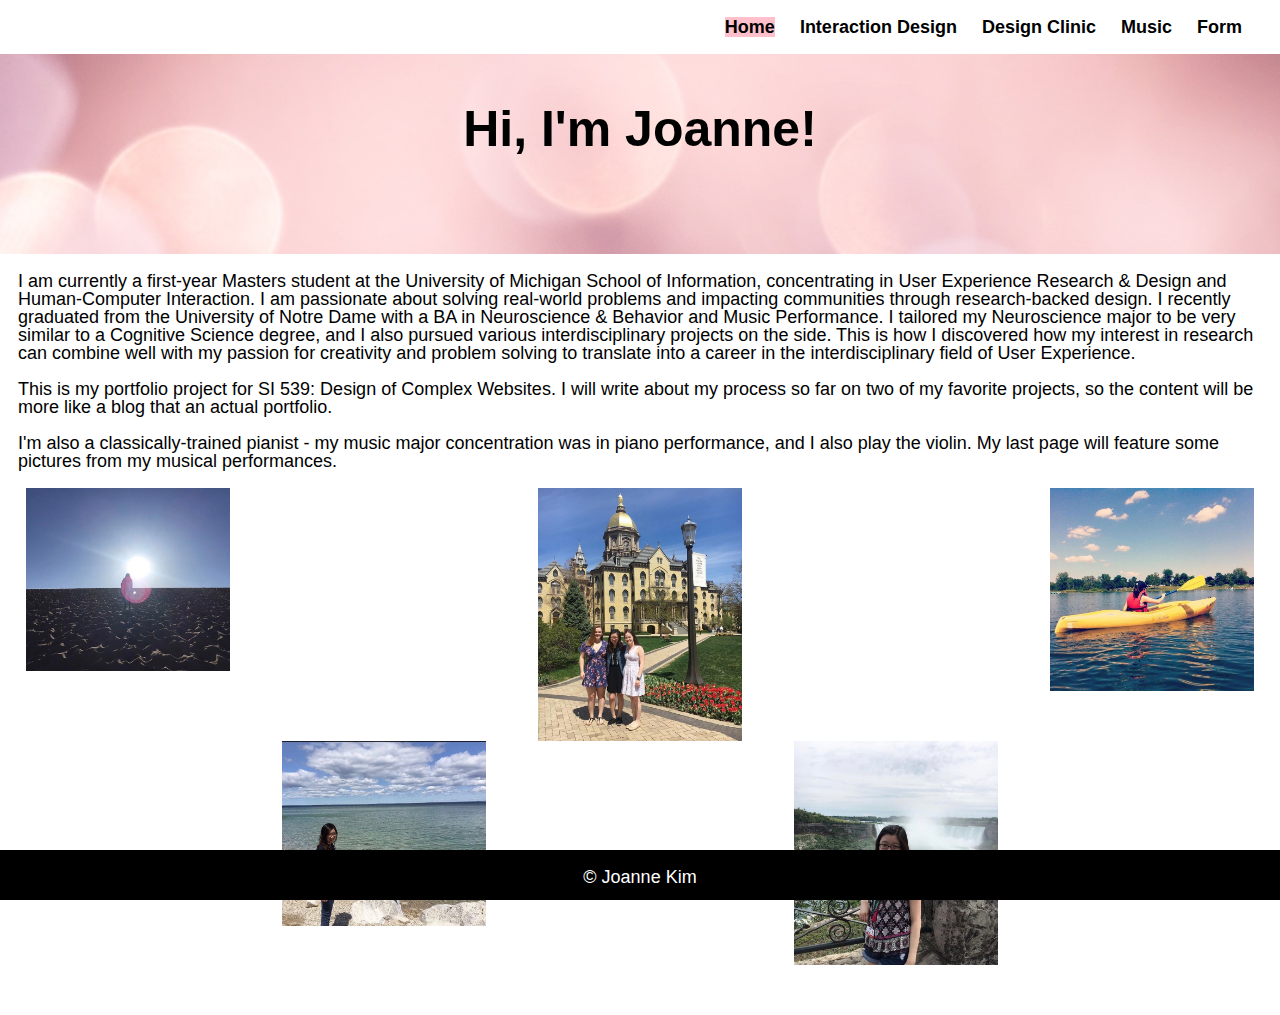
<file: index.html>
<!DOCTYPE html>
<html lang = "en" dir = "ltr">
	<head>
    <!-- Global site tag (gtag.js) - Google Analytics -->
<script async src="https://www.googletagmanager.com/gtag/js?id=UA-151871253-1"></script>
<script>
  window.dataLayer = window.dataLayer || [];
  function gtag(){dataLayer.push(arguments);}
  gtag('js', new Date());

  gtag('config', 'UA-151871253-1');
</script>
		<meta charset="utf-8">
    <meta name="viewport" content="width=device-width, initial-scale=1.0">
    <link rel="stylesheet" type="text/css" href="css/html5reset.css">
    <link rel="stylesheet" type="text/css" href="css/style.css">
		<title> Joanne's Portfolio</title>
	</head>
	<body>
     <div class="skip"><a href="#home_top">Skip to Main Content</a></div>

    <div class="container">
		<div class="nav">
			<nav>
        		<ul>
          			<li><a href="index.html" class = "current">Home</a></li>
          			<li><a href="interaction_design.html">Interaction Design</a></li>
          			<li><a href="design_clinic.html">Design Clinic</a></li>
          			<li><a href="music.html">Music</a></li>
          			<li><a href="form.html">Form</a></li>

        		</ul>
      		</nav>
    	</div>


<header class = "home" id = "home_top">
  <h1> Hi, I'm Joanne! </h1>
</header>


<p> I am currently a first-year Masters student at the University of Michigan School of Information, concentrating in User Experience Research & Design and Human-Computer Interaction. I am passionate about solving real-world problems and impacting communities through research-backed design. I recently graduated from the University of Notre Dame with a BA in Neuroscience & Behavior and Music Performance. I tailored my Neuroscience major to be very similar to a Cognitive Science degree, and I also pursued various interdisciplinary projects on the side. This is how I discovered how my interest in research can combine well with my passion for creativity and problem solving to translate into a career in the interdisciplinary field of User Experience. <br> </p>


<p> This is my portfolio project for SI 539: Design of Complex Websites. I will write about my process so far on two of my favorite projects, so the content will be more like a blog that an actual portfolio. <br> </p>

<p> I'm also a classically-trained pianist -  my music major concentration was in piano performance, and I also play the violin. My last page will feature some pictures from my musical performances. <br> </p>

<div class = "home_gallery">

<div class = "home_1">
<img src = "images/home_1.jpeg" alt = "sunset at dunes"/>
</div>

<div class = "home_2">
<img src = "images/home_2.jpeg" alt = "at the lake"/>
</div>

<div class = "home_3">
<img src = "images/home_3.jpeg" alt = "golden dome"/>
</div>

<div class = "home_4">
<img src = "images/home_4.jpeg" alt = "Niagara"/>
</div>

<div class = "home_5">
<img src = "images/home_5.jpeg" alt = "kayak"/>
</div>
</div>



<footer>
      <p> &copy; Joanne Kim </p>
</footer>
</div>
</body>
</html>
</file>
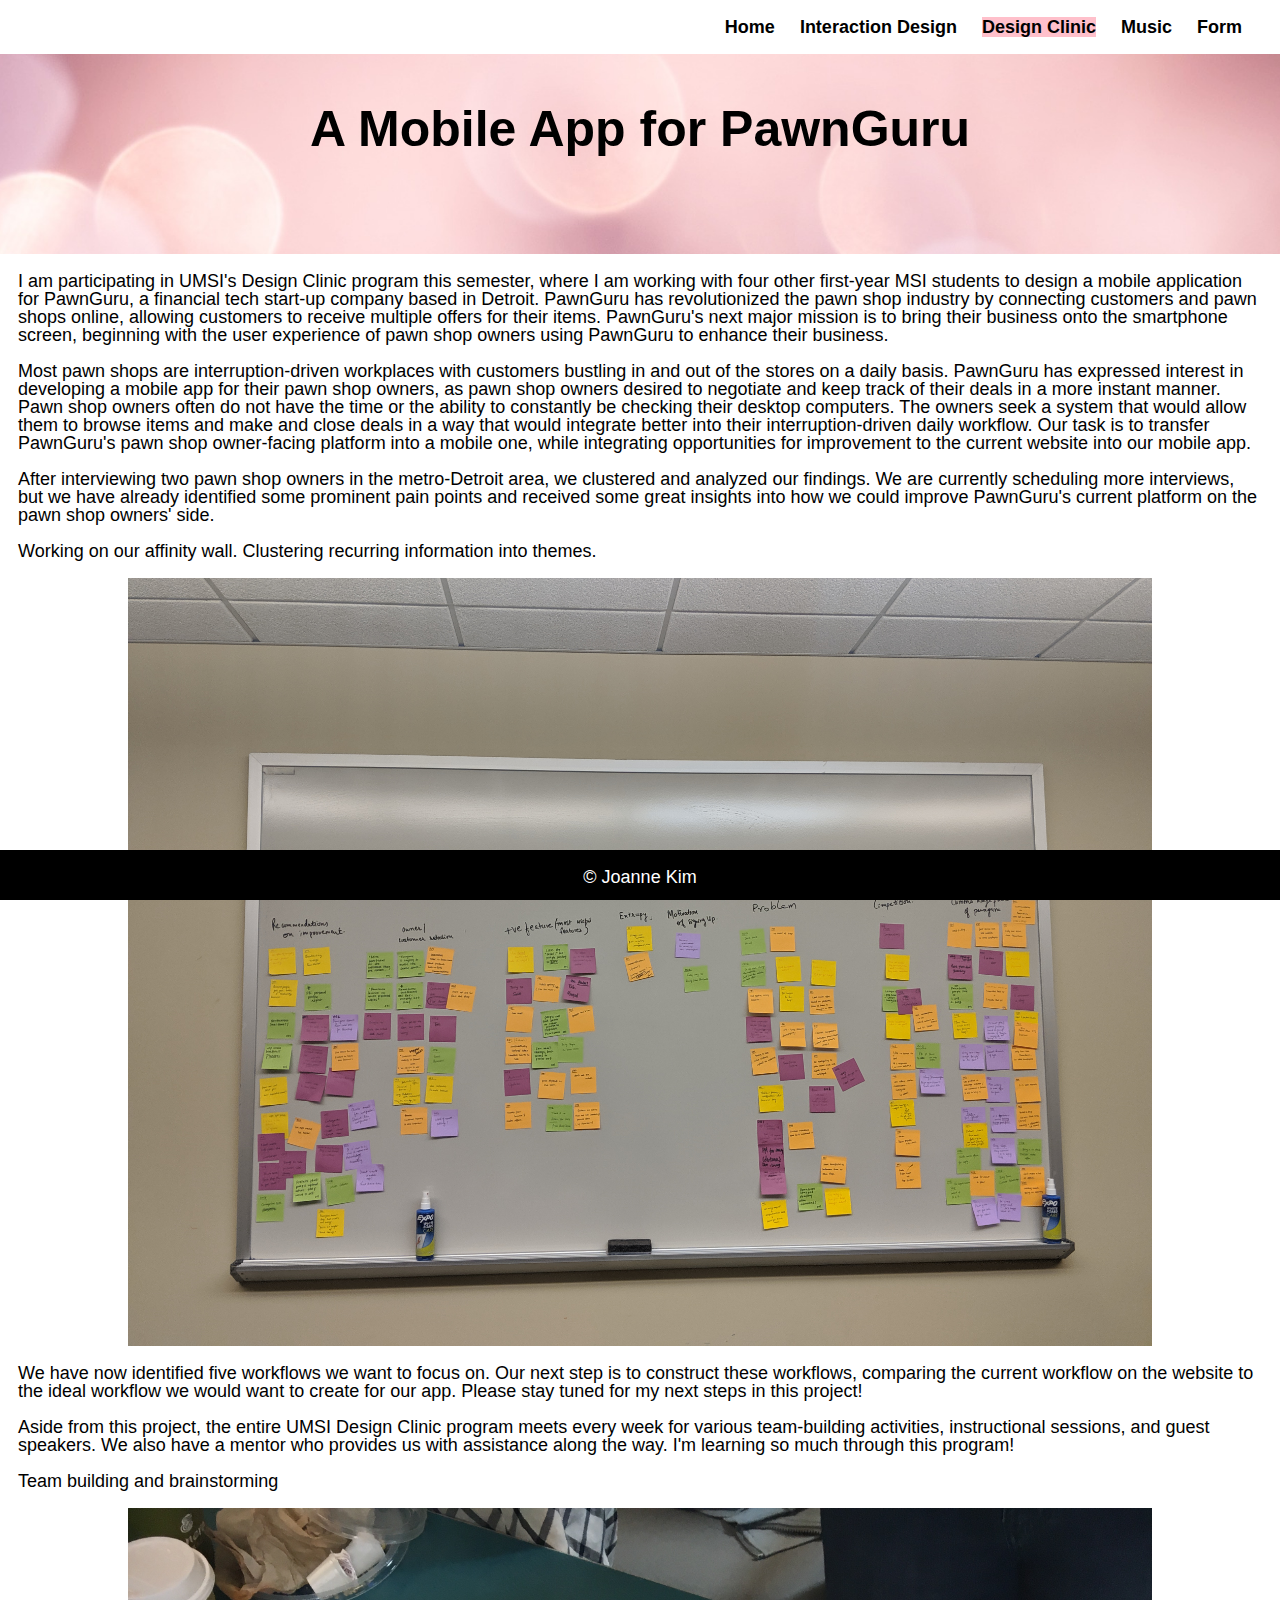
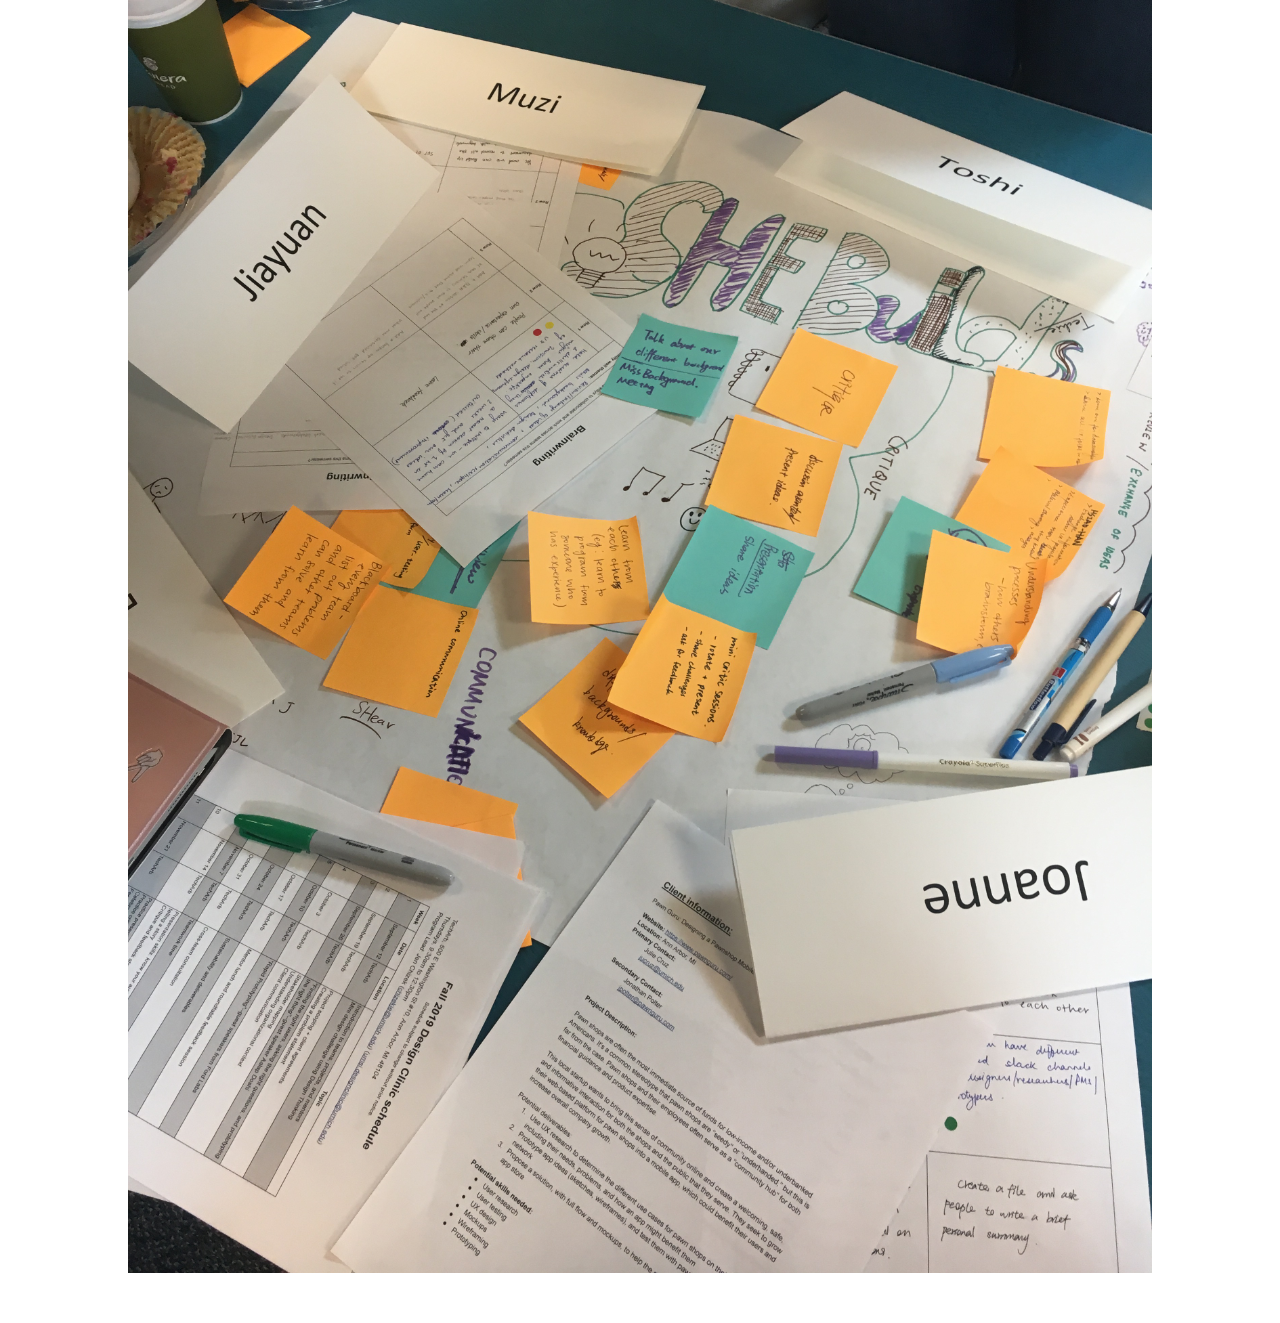
<file: design_clinic.html>
<!DOCTYPE html>
<html lang = "en" dir = "ltr">
	<head>
    <!-- Global site tag (gtag.js) - Google Analytics -->
<script async src="https://www.googletagmanager.com/gtag/js?id=UA-151871253-1"></script>
<script>
  window.dataLayer = window.dataLayer || [];
  function gtag(){dataLayer.push(arguments);}
  gtag('js', new Date());

  gtag('config', 'UA-151871253-1');
</script>
		<meta charset="utf-8">
    <meta name="viewport" content="width=device-width, initial-scale=1.0">
    <link rel="stylesheet" type="text/css" href="css/html5reset.css">
    <link rel="stylesheet" type="text/css" href="css/style.css">
		<title> Joanne's Portfolio</title>
	</head>
	<body>
     <div class="skip"><a href="#pawn_top">Skip to Main Content</a></div>

    <div class="container">
		<div class="nav">
			<nav>
        		<ul>
          			<li><a href="index.html">Home</a></li>
          			<li><a href="interaction_design.html">Interaction Design</a></li>
          			<li><a href="design_clinic.html" class = "current" >Design Clinic</a></li>
          			<li><a href="music.html">Music</a></li>
          			<li><a href="form.html">Form</a></li>

        		</ul>
      		</nav>
    	</div>

<header class = "pawn" id = "pawn_top">
<h1> A Mobile App for PawnGuru </h1>
</header>




<p> I am participating in UMSI's Design Clinic program this semester, where I am working with four other first-year MSI students to design a mobile application for PawnGuru, a financial tech start-up company based in Detroit. PawnGuru has revolutionized the pawn shop industry by connecting customers and pawn shops online, allowing customers to receive multiple offers for their items. PawnGuru's next major mission is to bring their business onto the smartphone screen, beginning with the user experience of pawn shop owners using PawnGuru to enhance their business. </p>

<p> Most pawn shops are interruption-driven workplaces with customers bustling in and out of the stores on a daily basis. PawnGuru has expressed interest in developing a mobile app for their pawn shop owners, as pawn shop owners desired to negotiate and keep track of their deals in a more instant manner. Pawn shop owners often do not have the time or the ability to constantly be checking their desktop computers. The owners seek a system that would allow them to browse items and make and close deals in a way that would integrate better into their interruption-driven daily workflow. Our task is to transfer PawnGuru's pawn shop owner-facing platform into a mobile one, while integrating opportunities for improvement to the current website into our mobile app. </p>


<p> After interviewing two pawn shop owners in the metro-Detroit area, we clustered and analyzed our findings. We are currently scheduling more interviews, but we have already identified some prominent pain points and received some great insights into how we could improve PawnGuru's current platform on the pawn shop owners' side. </p>


<p> Working on our affinity wall. Clustering recurring information into themes. </p>

<img src = "images/des_clin_wall.jpg" alt = "affinity wall"/>

<p> We have now identified five workflows we want to focus on. Our next step is to construct these workflows, comparing the current workflow on the website to the ideal workflow we would want to create for our app. Please stay tuned for my next steps in this project! </p>

<p> Aside from this project, the entire UMSI Design Clinic program meets every week for various team-building activities, instructional sessions, and guest speakers. We also have a mentor who provides us with assistance along the way. I'm learning so much through this program! </p>


<p> Team building and brainstorming </p>

<img src = "images/des_clin_teambuild.JPG" alt = "teambuilding"/>

<footer>
      <p> &copy; Joanne Kim </p>
</footer>


</div>

</body>
</html>
</file>
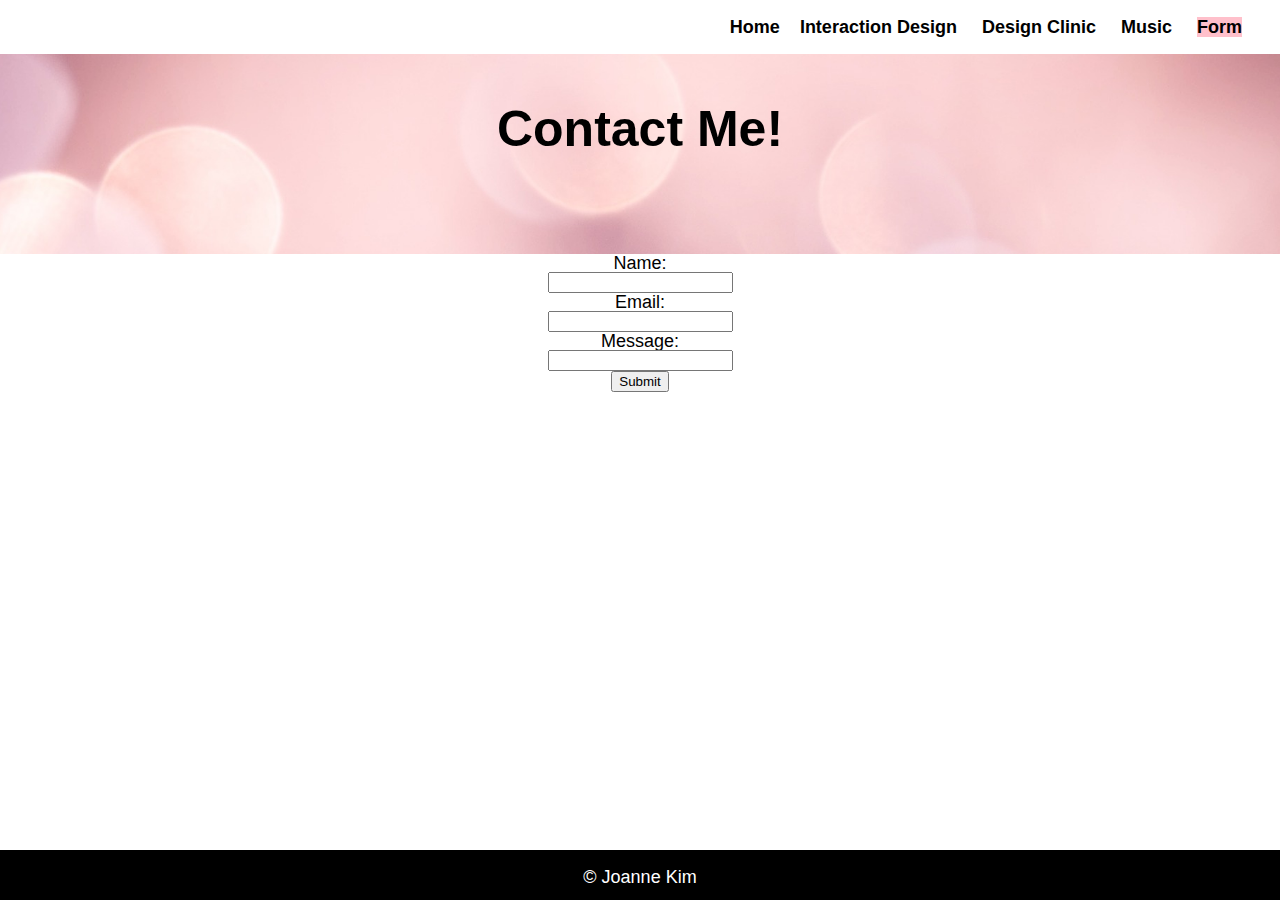
<file: form.html>
<!DOCTYPE html>
<html lang = "en" dir = "ltr">
	<head>
    <!-- Global site tag (gtag.js) - Google Analytics -->
<script async src="https://www.googletagmanager.com/gtag/js?id=UA-151871253-1"></script>
<script>
  window.dataLayer = window.dataLayer || [];
  function gtag(){dataLayer.push(arguments);}
  gtag('js', new Date());

  gtag('config', 'UA-151871253-1');
</script>
		<meta charset="utf-8">
    <meta name="viewport" content="width=device-width, initial-scale=1.0">
    <link rel="stylesheet" type="text/css" href="css/html5reset.css">
    <link rel="stylesheet" type="text/css" href="css/style.css">
		<title> Joanne's Portfolio</title>
	</head>
	<body>
     <div class="skip"><a href="#form_top">Skip to Main Content</a></div>

    <div class="container">
		<div class="nav">
			<nav>
        		<ul>
          			
          			<li><a href="index.html">Home</a></li><li><a href="interaction_design.html">Interaction Design</a></li>
          			<li><a href="design_clinic.html">Design Clinic</a></li>
          			<li><a href="music.html">Music</a></li>
          			<li><a href="form.html" class = "current" >Form</a></li>
          			
        		</ul>
      		</nav>
    	</div>


<header class = "form" id = "form_top">
<h1> Contact Me! </h1>
</header>

<form action="https://formspree.io/meqqerkr" method="POST">

Name: <br>

<input type = "text" name = "firstname" aria-label = "name"><br>

Email: <br>

<input type = "text" name = "email" aria-label = "email"><br>

Message: <br>

<input type = "text" name = "message" aria-label = "message"><br>

<input type = "submit" value = "Submit">



</form> 
</div>

<footer>
      <p> &copy; Joanne Kim </p>
</footer>
</body>
</html>
</file>
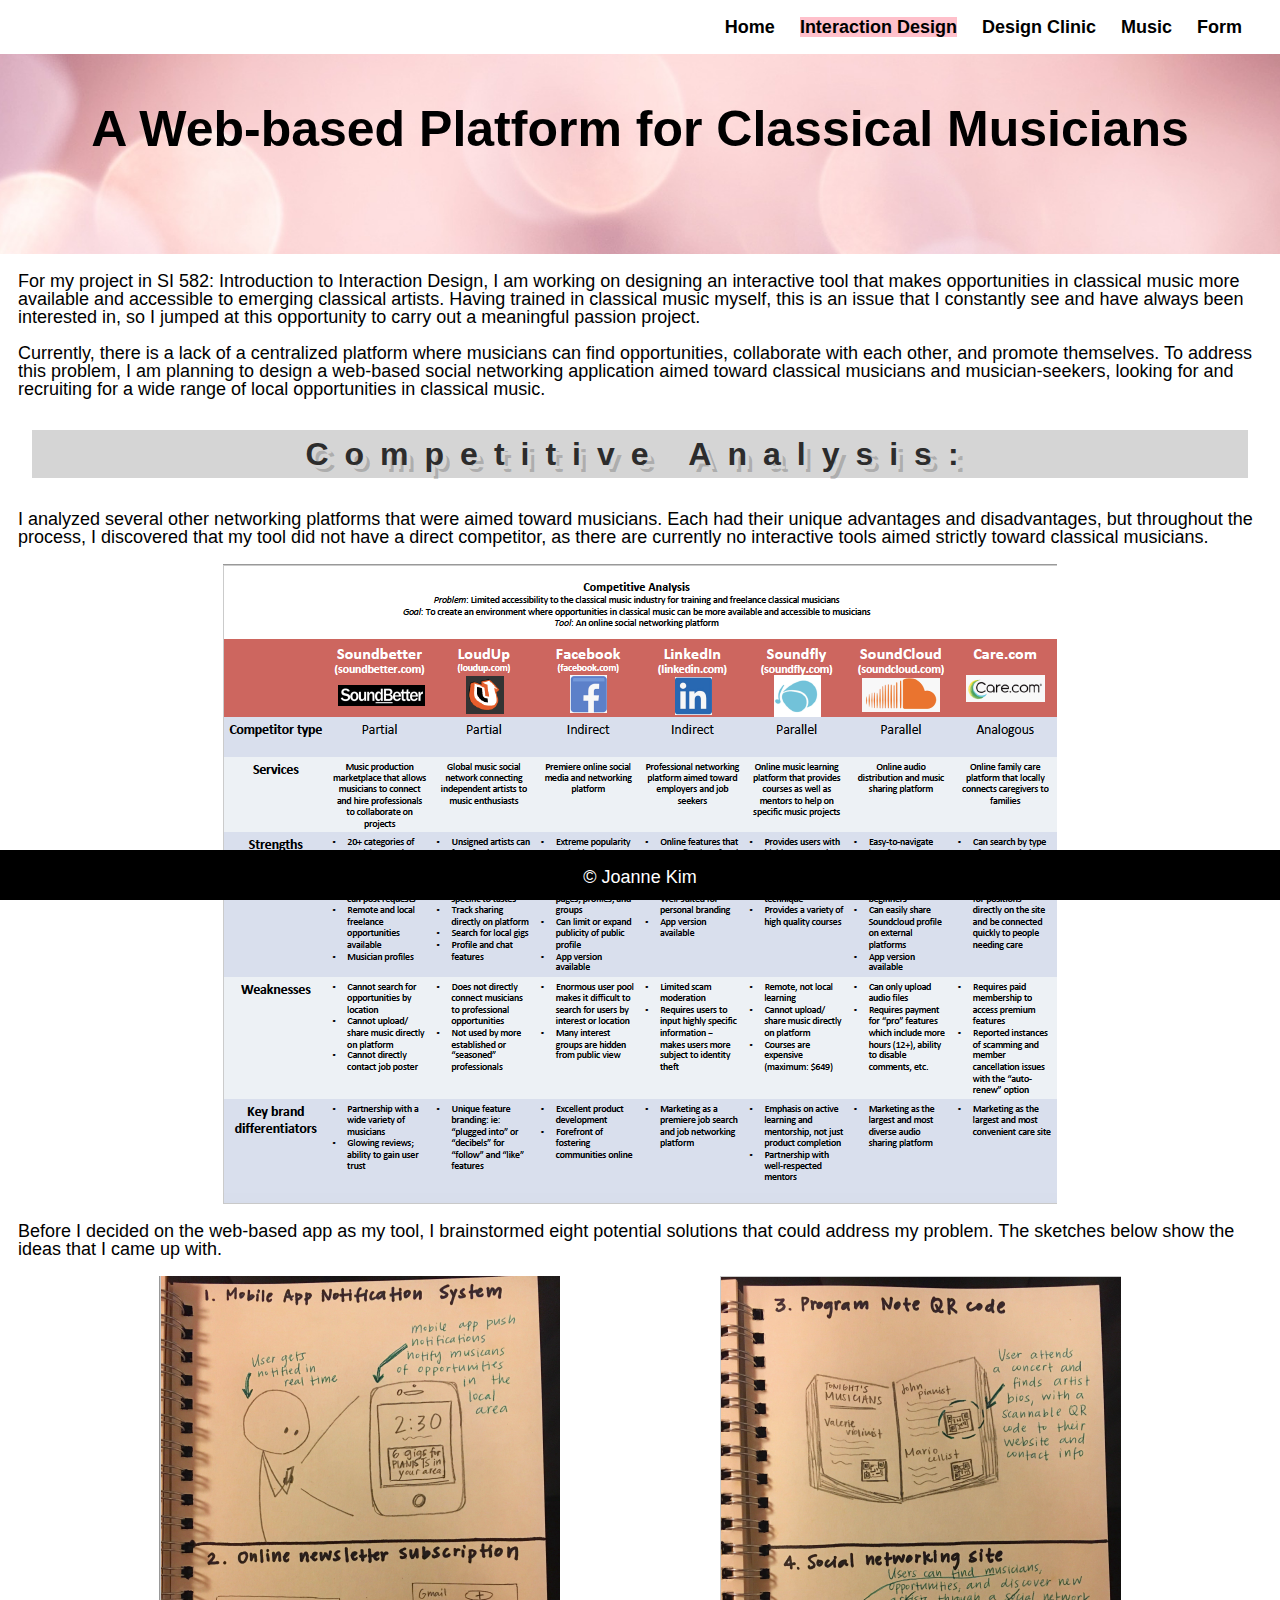
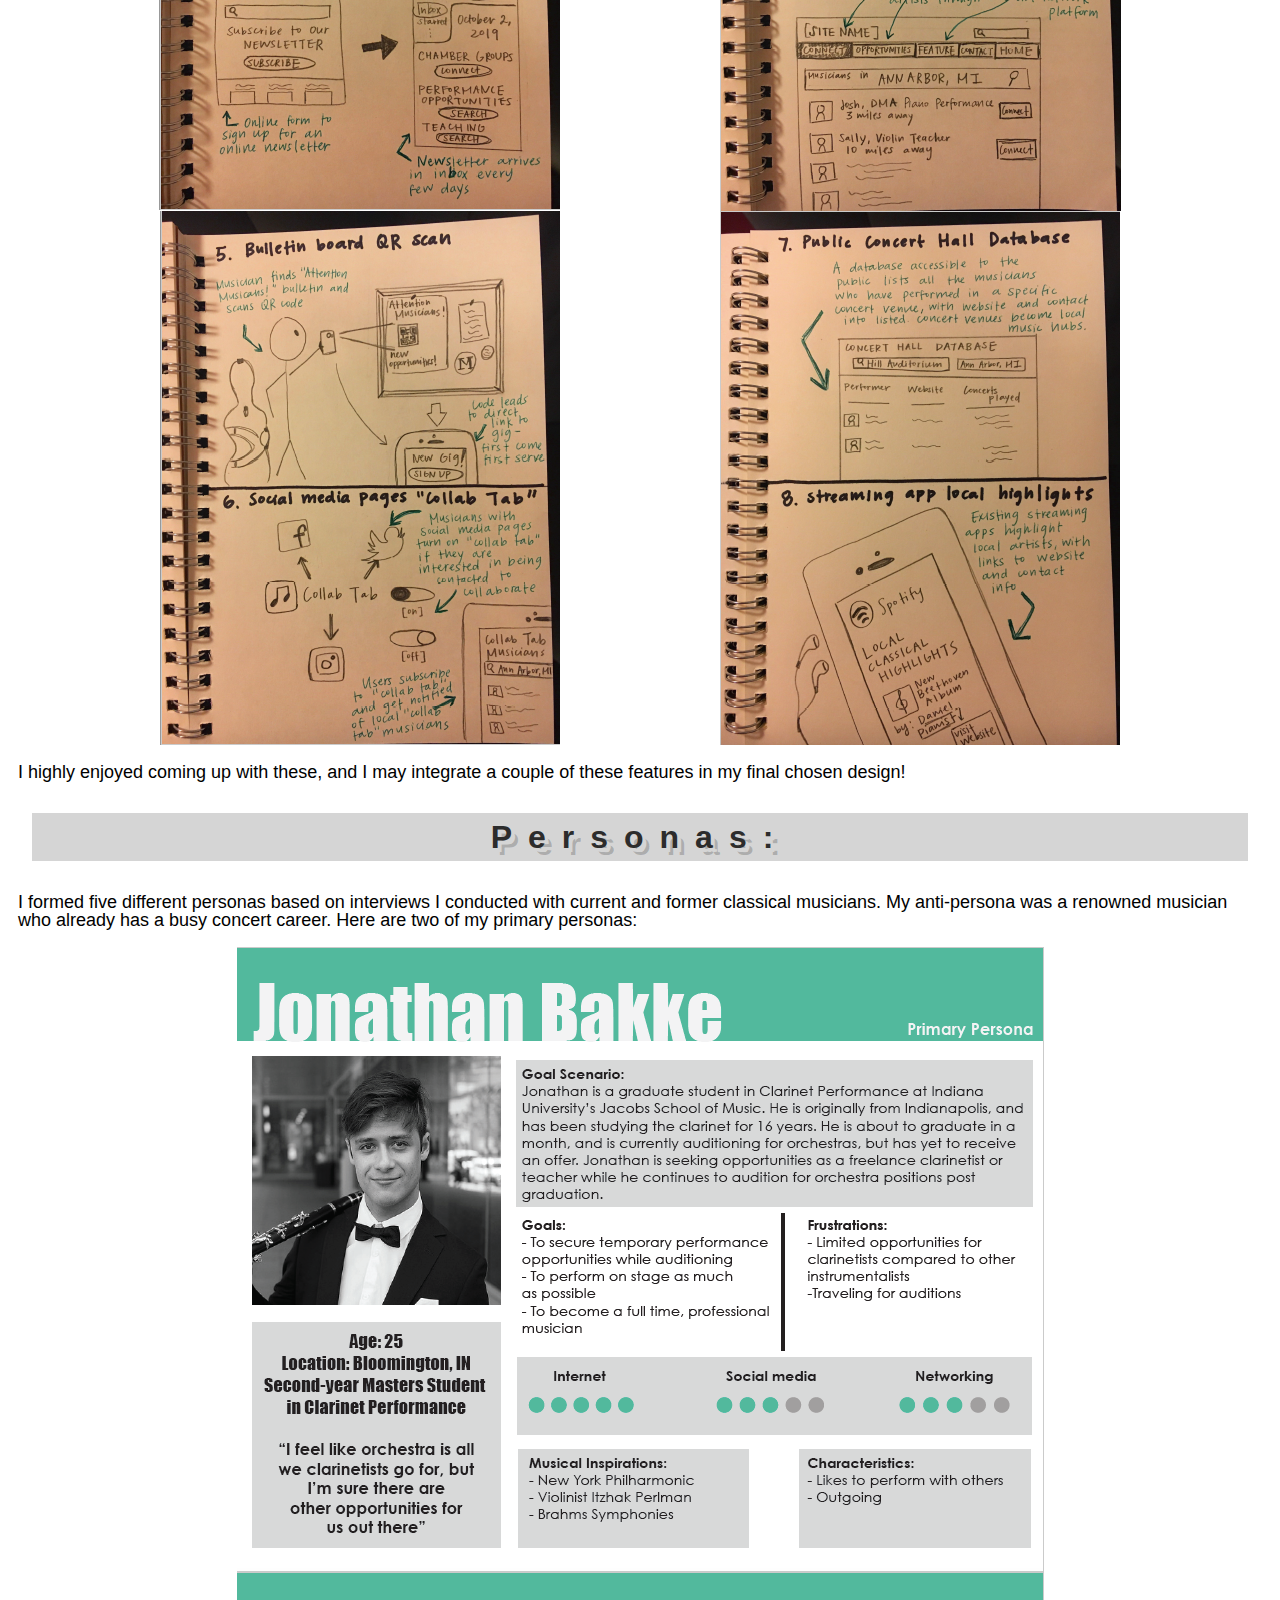
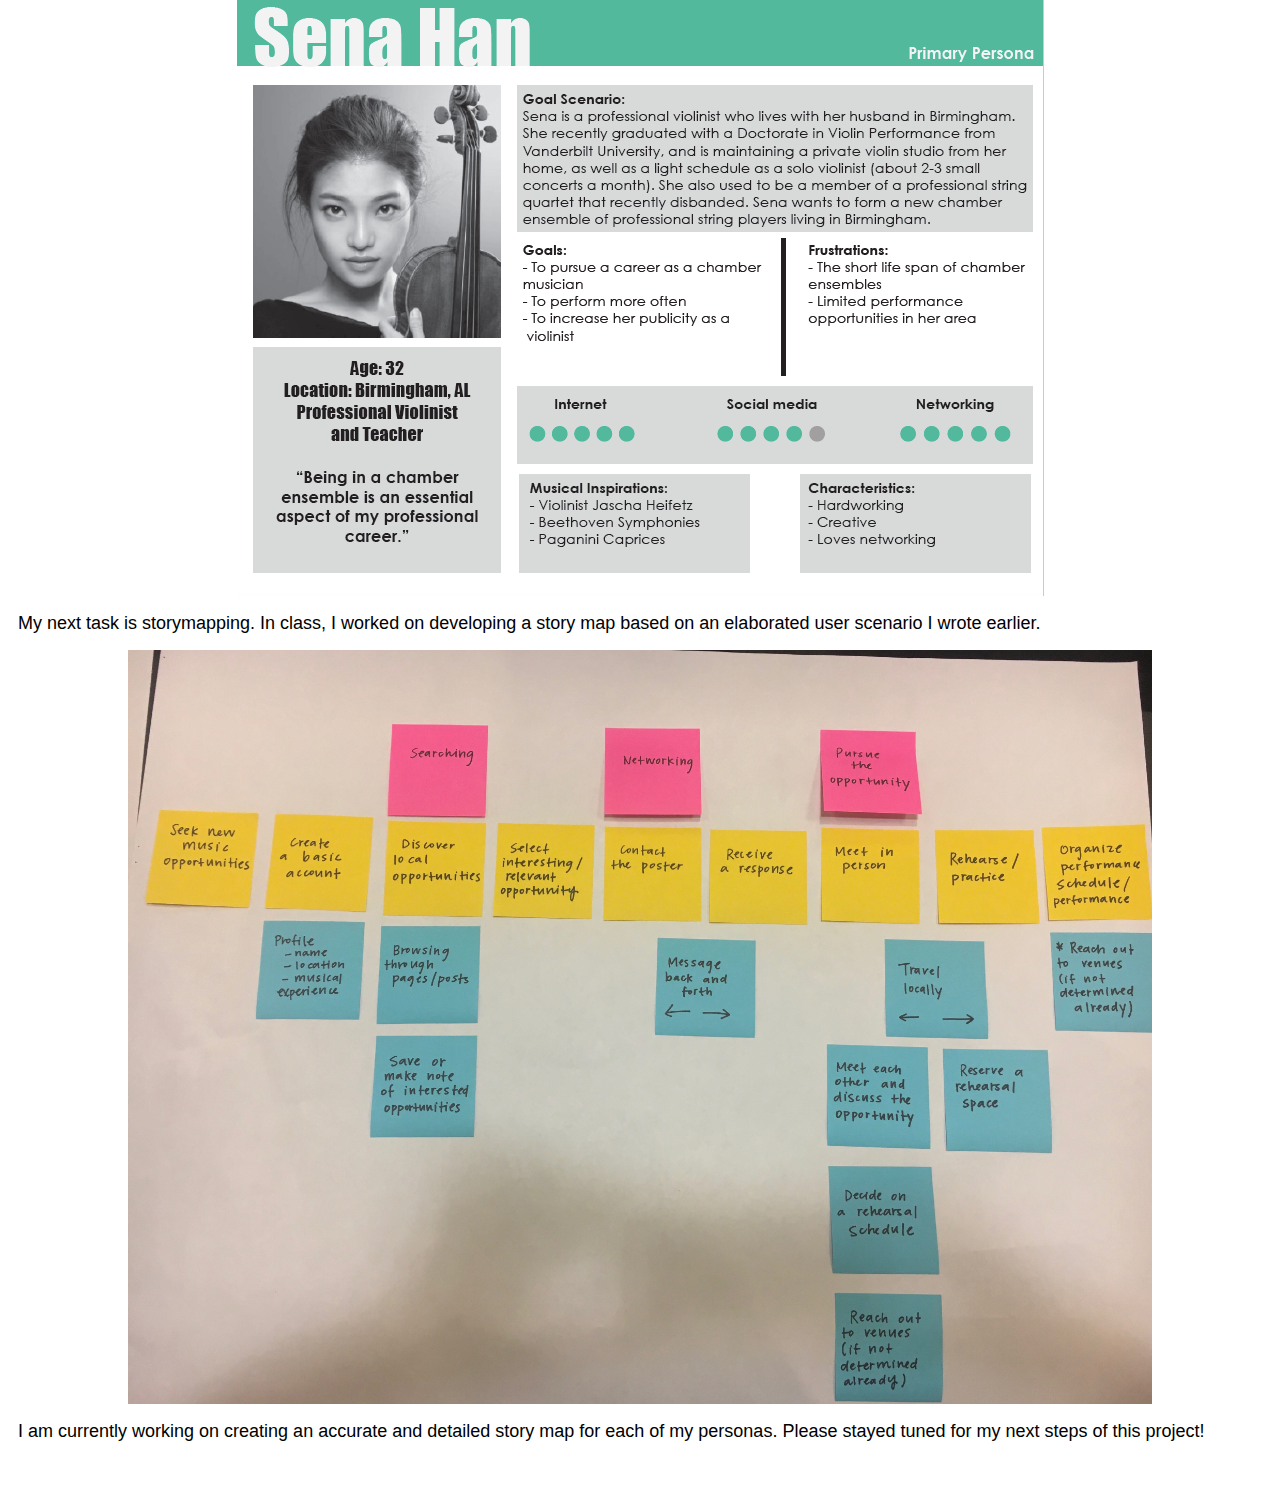
<file: interaction_design.html>
<!DOCTYPE html>
<html lang = "en" dir = "ltr">
	<head>
    <!-- Global site tag (gtag.js) - Google Analytics -->
<script async src="https://www.googletagmanager.com/gtag/js?id=UA-151871253-1"></script>
<script>
  window.dataLayer = window.dataLayer || [];
  function gtag(){dataLayer.push(arguments);}
  gtag('js', new Date());

  gtag('config', 'UA-151871253-1');
</script>
		<meta charset="utf-8">
    <meta name="viewport" content="width=device-width, initial-scale=1.0">
    <link rel="stylesheet" type="text/css" href="css/html5reset.css">
    <link rel="stylesheet" type="text/css" href="css/style.css">
		<title> Joanne's Portfolio</title>
	</head>
	<body>
     <div class="skip"><a href="#top">Skip to Main Content</a></div>

    <div class="container">
		<div class="nav">
			<nav>
        		<ul>
          			<li><a href="index.html">Home</a></li>
          			<li><a href="interaction_design.html" class = "current" >Interaction Design</a></li>
          			<li><a href="design_clinic.html">Design Clinic</a></li>
          			<li><a href="music.html">Music</a></li>
          			<li><a href="form.html">Form</a></li>

        		</ul>
      		</nav>
    	</div>


<header class = "int_design" id = "top">
<h1> A Web-based Platform for Classical Musicians </h1>
</header>


<p> For my project in SI 582: Introduction to Interaction Design, I am working on designing an interactive tool that makes opportunities in classical music more available and accessible to emerging classical artists. Having trained in classical music myself, this is an issue that I constantly see and have always been interested in, so I jumped at this opportunity to carry out a meaningful passion project. </p>

<p> Currently, there is a lack of a centralized platform where musicians can find opportunities, collaborate with each other, and promote themselves. To address this problem, I am planning to design a web-based social networking application aimed toward classical musicians and musician-seekers, looking for and recruiting for a wide range of local opportunities in classical music. </p>

<h2> Competitive Analysis: </h2>
<p> I analyzed several other networking platforms that were aimed toward musicians. Each had their unique advantages and disadvantages, but throughout the process, I discovered that my tool did not have a direct competitor, as there are currently no interactive tools aimed strictly toward classical musicians. </p>


<div class = "comp_analysis">
  <img src = "images/comp_analysis.png" alt = "competitive analysis"/>
</div>





<p> Before I decided on the web-based app as my tool, I brainstormed eight potential solutions that could address my problem. The sketches below show the ideas that I came up with. </p>


<div class = "sketches">

<div class = "sketch_1">
<img src = "images/sketch_1.png" alt = "sketch_one"/>
</div>

<div class = "sketch_2">
<img src = "images/sketch_2.png" alt = "sketch_two"/>
</div>

<div class = "sketch_3">
<img src = "images/sketch_3.png" alt = "sketch_three"/>
</div>

<div class = "sketch_4">
<img src = "images/sketch_4.png" alt = "sketch_four"/>
</div>
</div>

<p> I highly enjoyed coming up with these, and I may integrate a couple of these features in my final chosen design! </p>


<h2> Personas: </h2>
<p> I formed five different personas based on interviews I conducted with current and former classical musicians. My anti-persona was a renowned musician who already has a busy concert career. Here are two of my primary personas: </p>

<div class = "personas">

<img src = "images/jonathan.png" alt = "persona_one"/>
<img src = "images/sena.png" alt = "persona_two"/>
</div>


<p> My next task is storymapping. In class, I worked on developing a story map based on an elaborated user scenario I wrote earlier. </p>

<div class = "storymap">
  <img src = "images/story_map.jpeg" alt = "storymap"/>
</div>

<p> I am currently working on creating an accurate and detailed story map for each of my personas. Please stayed tuned for my next steps of this project! </p>


<footer>
      <p> &copy; Joanne Kim </p>
</footer>


</div>




</body>
</html>
</file>
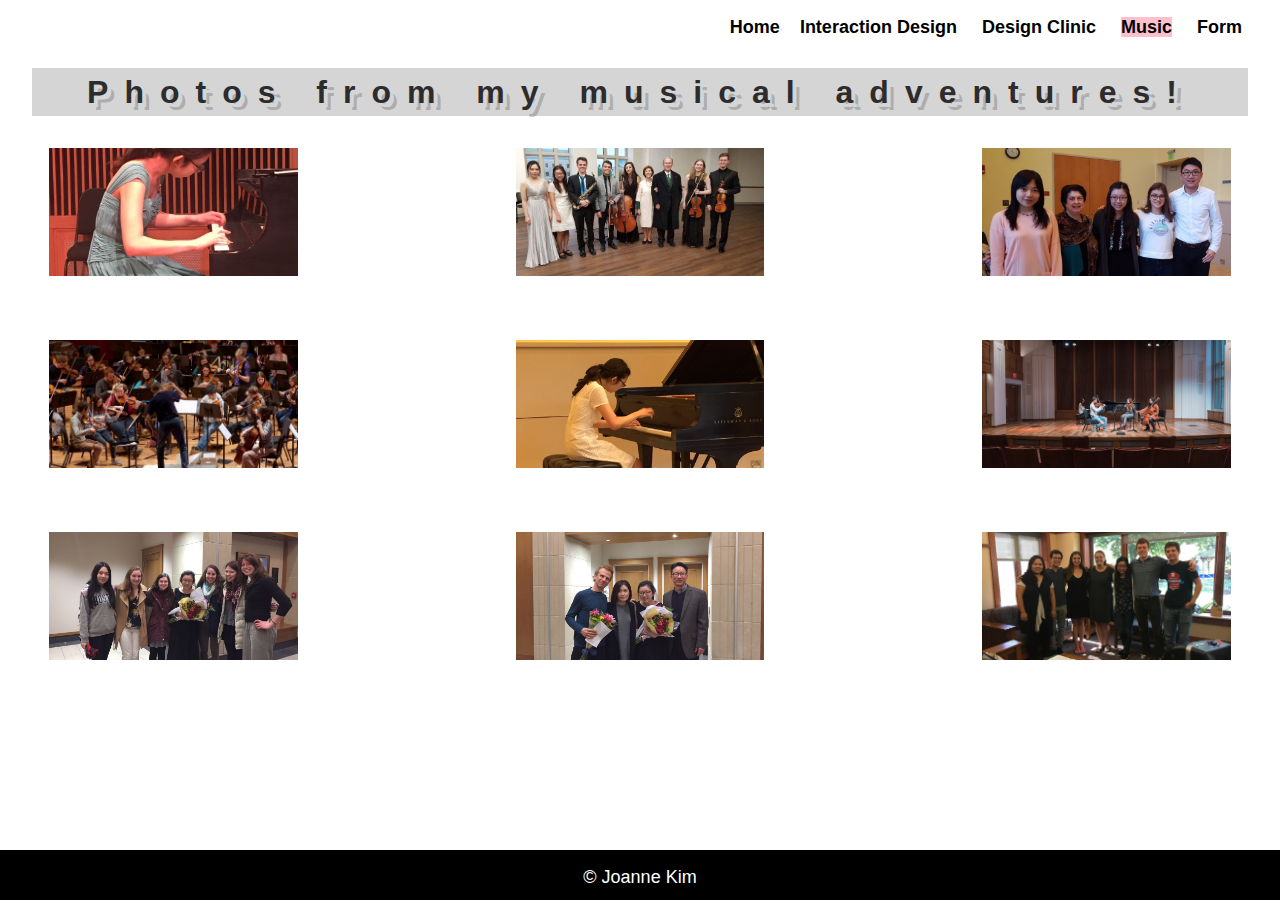
<file: music.html>
<!DOCTYPE html>
<html lang = "en" dir = "ltr">
	<head>
    <!-- Global site tag (gtag.js) - Google Analytics -->
<script async src="https://www.googletagmanager.com/gtag/js?id=UA-151871253-1"></script>
<script>
  window.dataLayer = window.dataLayer || [];
  function gtag(){dataLayer.push(arguments);}
  gtag('js', new Date());

  gtag('config', 'UA-151871253-1');
</script>
		<meta charset="utf-8">
    <meta name="viewport" content="width=device-width, initial-scale=1.0">
    <link rel="stylesheet" type="text/css" href="css/html5reset.css">
    <link rel="stylesheet" type="text/css" href="css/style.css">
		<title> Joanne's Portfolio</title>
	</head>
	<body>
     <div class="skip"><a href="#music_top">Skip to Main Content</a></div>

    
		<div class="nav">
			<nav>
        		<ul>
          			
          			<li><a href="index.html">Home</a></li><li><a href="interaction_design.html">Interaction Design</a></li>
          			<li><a href="design_clinic.html">Design Clinic</a></li>
          			<li><a href="music.html" class = "current" >Music</a></li>
          			<li><a href="form.html">Form</a></li>

        		</ul>
      		</nav>
    	</div>

<header class = "music_photos" id ="music_top">
<h2> Photos from my musical adventures! </h2>
</header>

<div class = "gallery">

<div class = "cover_music">
<img src = "images/sr_recital.JPG" alt = "piano picture"/>
</div>

<div class = "open_house">
<img src = "images/open_house.JPG" alt = "open house performace"/>
</div>

<div class = "masterclass">
<img src = "images/masterclass.jpg" alt = "masterclass"/>
</div>

<div class = "soph_recital">
<img src = "images/soph_recital.JPG" alt = "sophomore recital"/>
</div>

<div class = "orchestra">
<img src = "images/orchestra.JPG" alt = "orchestra"/>
</div>

<div class = "photoshoot">
<img src = "images/photoshoot.JPG" alt = "photoshoot"/>
</div>

<div class = "jr_recital_friends">
<img src = "images/jr_recital_friends.JPG" alt = "junior recital friends"/>
</div>

<div class = "jr_recital_family">
<img src = "images/jr_recital_family.JPG" alt = "junior recital family"/>
</div>

<div class = "service_project">
<img src = "images/service_project.JPG" alt = "service recital project"/>
</div>


</div>

<footer>
      <p> &copy; Joanne Kim </p>
</footer>


</body>
</html>
</file>
<file: css/style.css>
html{
    scroll-behavior: smooth;
}

body{
  background-color: white;
  font-size: 18px;
  margin: 0;
  padding: 0;
  margin-bottom:50px;
  font-family: Optima, sans-serif;
}

h1{
  font-size: 50px;
  line-height: 1;
  padding: 50px 0;
  text-align: center;
}


nav {
  text-align: center;
  margin-top: 1em;
    margin-bottom: 1em;
    margin-left: 1em;
    margin-right: 1em;
}


nav a{
  color: black;
  font-weight: bold;
  text-decoration: none; ;
}

nav a:hover{
  text-decoration: underline;;
}

h2{
  font-size: 32px;
  line-height: 1.5;
  text-align: center;

}

nav li a.current{
	color: black;
   	background:pink;
}

img { 
    max-width:80%; 
    height:auto;
    display: block;
  	margin-left: auto;
  	margin-right: auto;
}

.gallery img {
    max-width:80%; 
    height:auto;
    display: block;
    margin-left: auto;
    margin-right: auto;
    width: 100%;
    height: 100%;
    object-fit: cover;
}

p{
  margin-top: 1em;
  margin-bottom: 1em;
  margin-left: 1em;
  margin-right: 1em;
}
.skip a{
  background: white;
  left: 0;
  padding: 6px;
  position: absolute; 
  top: -40px;     
  -webkit-transition: none;
  transition: none;
  z-index: 1;
}

.skip a:focus{

  left: 0;
  top: 0;
}


footer{
	position: fixed;
    height: 50px;
    background-color: black;
    color:white;
    bottom: 0px;
    left: 0px;
    right: 0px;
    margin-bottom: 0px;
    text-align: center;
}
 

  .home_gallery img {
    max-width:80%; 
    height:auto;
    display: block;
    margin-left: auto;
    margin-right: auto;
}



  form {
    text-align: center;
  }


@media only screen 
and (min-width: 600px) {
  nav {
  text-align: right;
}

nav ul{
  list-style-type: none;

  
}

nav li{
  
  display: inline-block;
  padding-right: 20px;
}

h2{
text-rendering: optimizeLegibility;
  color: #2c2c2c;
  background-color: #d5d5d5;
  letter-spacing: 0.5em;
  text-shadow: 4px 4px 0px #d5d5d5, 7px 7px 0px rgba(0, 0, 0, 0.2);
  margin-top: 1em;
    margin-bottom: 1em;
    margin-left: 1em;
    margin-right: 1em;

  }
.sketches {
  display: grid;
  grid-template-rows: auto auto auto auto;
  grid-template-columns: auto auto auto auto auto auto;
}

.sketch_1{
  grid-column-start: 2;
  grid-column-end: 4;
  grid-row-start: 1;
  grid-row-end: 3;
}

.sketch_2{
  grid-column-start: 4;
    grid-column-end: 6;
    grid-row-start: 1;
    grid-row-end: 3;
}

.sketch_3{
  grid-column-start: 2;
    grid-column-end: 4;
    grid-row-start: 3;
    grid-row-end: 5;
}

.sketch_4{
  grid-column-start: 4;
    grid-column-end: 6;
    grid-row-start: 3;
    grid-row-end: 5;
}

.int_design {
background-attachment: fixed; 
  background-image: url("../images/background.jpg");    
  background-position: center;  
  background-repeat: no-repeat; 
  background-size: cover;       
  height: 400px; 
  } 

 .pawn {
  background-attachment: fixed; 
  background-image: url("../images/background.jpg");    
  background-position: center;  
  background-repeat: no-repeat; 
  background-size: cover;       
  height: 400px; 

 } 

 .form {
  background-attachment: fixed; 
  background-image: url("../images/background.jpg");    
  background-position: center;  
  background-repeat: no-repeat; 
  background-size: cover;       
  height: 400px;
 }  

 .home {
  background-attachment: fixed; 
  background-image: url("../images/background.jpg");    
  background-position: center;  
  background-repeat: no-repeat; 
  background-size: cover;       
  height: 400px;
 }    

} 




@media screen and (min-width: 800px) {

  .int_design {
      
  height: 200px; 
  } 

 .pawn {
     
  height: 200px; 

 } 

 .form {
      
  height: 200px;
 }  

 .home {
      
  height: 200px;
 }    

.gallery {
    display: grid;
    grid-template-columns: repeat(8, 1fr);
    grid-template-rows: repeat(8, 5vw);
    margin-top: 1em;
    margin-bottom: 1em;
    margin-left: 1em;
    margin-right: 1em;
    
}

.gallery img {
    width: 100%;
    height: 100%;
    object-fit: cover;
}

.cover_music {
    grid-column-start: 1;
    grid-column-end: 3;
    grid-row-start: 1;
    grid-row-end: 3;
}

.open_house {
    grid-column-start: 4;
    grid-column-end: 6;
    grid-row-start: 1;
    grid-row-end: 3;
}

.masterclass{
	grid-column-start: 7;
    grid-column-end: 9;
    grid-row-start: 1;
    grid-row-end: 3;
}

.orchestra {
	grid-column-start: 1;
    grid-column-end: 3;
    grid-row-start: 4;
    grid-row-end: 6;
}

.soph_recital {
	grid-column-start: 4;
    grid-column-end: 6;
    grid-row-start: 4;
    grid-row-end: 6;
}

.photoshoot{
	grid-column-start: 7;
    grid-column-end: 9;
    grid-row-start: 4;
    grid-row-end: 6;
}

.jr_recital_friends {
	grid-column-start: 1;
    grid-column-end: 3;
    grid-row-start: 7;
    grid-row-end: 9;
}

.jr_recital_family {
	grid-column-start: 4;
    grid-column-end: 6;
    grid-row-start: 7;
    grid-row-end: 9;
}

.service_project{
	grid-column-start: 7;
    grid-column-end: 9;
    grid-row-start: 7;
    grid-row-end: 9;
}

.home_gallery {
    display: grid;
    grid-template-rows: auto auto auto;
    grid-template-columns: auto auto auto auto auto;
  }

  .home_1{
    grid-column-start: 1;
    grid-column-end: 2;
    grid-row-start: 1;
    grid-row-end: 2;
  }

  .home_2{
    grid-column-start: 2;
    grid-column-end: 3;
    grid-row-start: 2;
    grid-row-end: 3;
  }

  .home_3{
    grid-column-start: 3;
    grid-column-end: 4;
    grid-row-start: 1;
    grid-row-end: 2;
  }

  .home_4{
    grid-column-start: 4;
    grid-column-end: 5;
    grid-row-start: 2;
    grid-row-end: 3;
  }

  .home_5{
    grid-column-start: 5;
    grid-column-end: 6;
    grid-row-start: 1;
    grid-row-end: 2;
  }

nav {
  text-align: right;
}

nav ul{
  list-style-type: none;

  
}

nav li{
  
  display: inline-block;
  padding-right: 20px;
}

.gallery img {
    transition: transform .2s;;
}

.gallery img:hover {
  transform: scale(1.5);
}

.home_gallery img {
    transition: transform .2s;;
}

.home_gallery img:hover {
  transform: scale(1.5);
}


@media screen and (prefers-reduced-motion: reduce){
  html{
      scroll-behavior: auto; 
  }

  .skip a{
    background: white;
    left: 0;
    padding: 6px;
    position: absolute;
    top: -40px;
    -webkit-transition: none;
    transition: none;
    z-index: 1;
  }

  .skip a:focus{
    top:0;
  }
}
</file>
